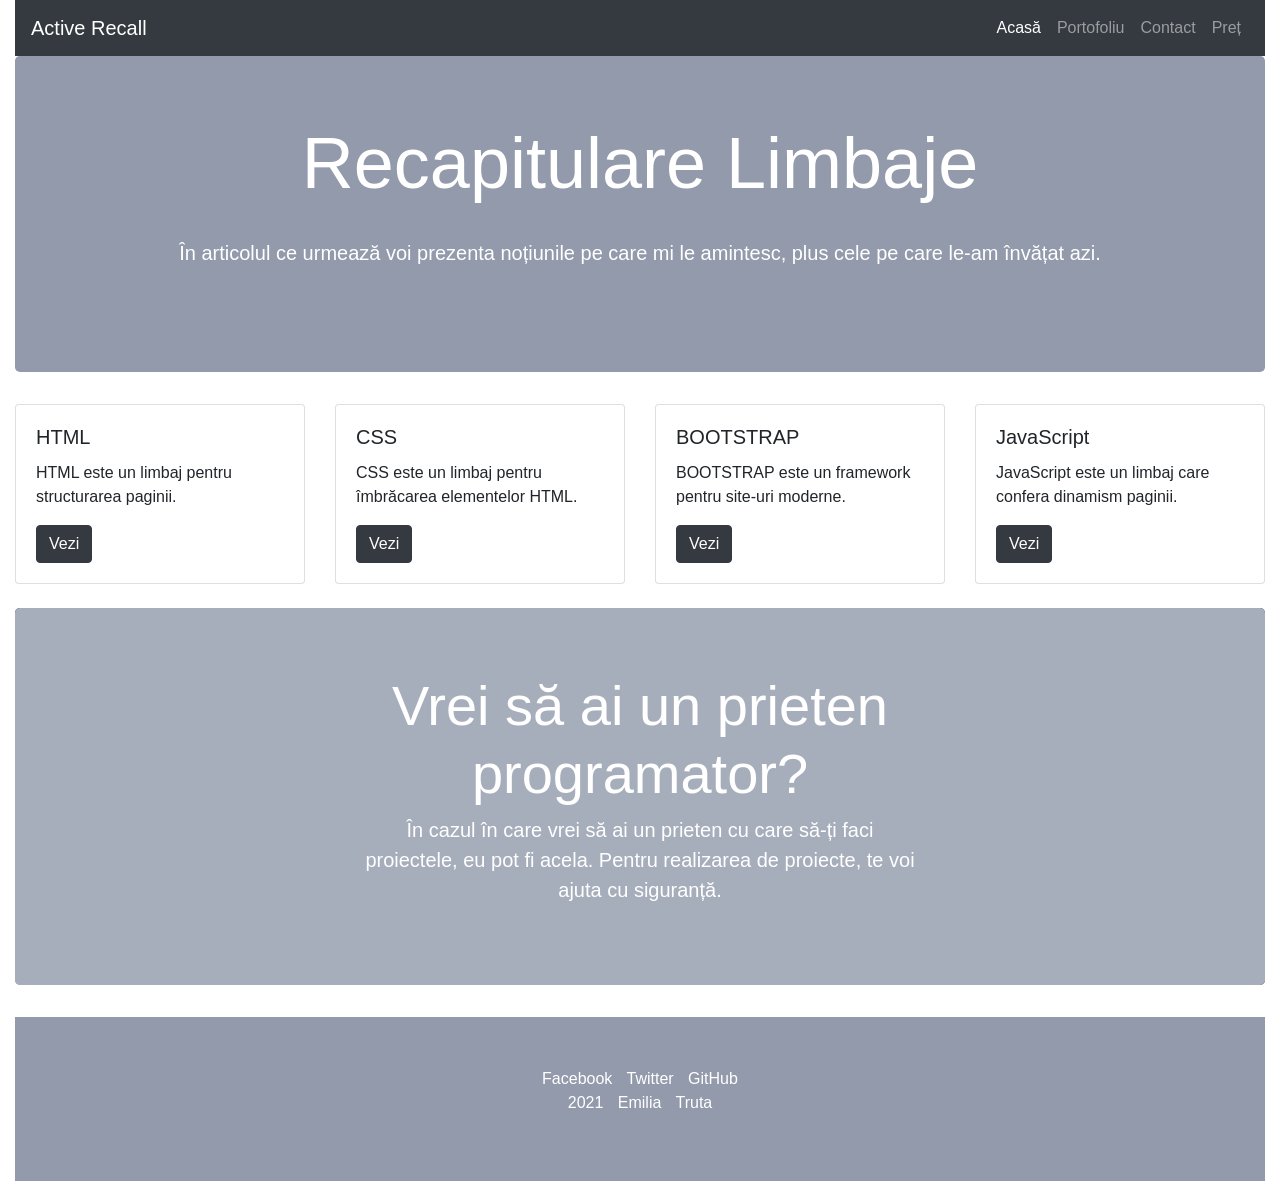
<file: index.html>
<!DOCTYPE html>
<html lang="en" dir="ltr">

<head>
  <meta charset="utf-8">
  <title>RECAPITULARE</title>

  <link rel="stylesheet" href="https://stackpath.bootstrapcdn.com/bootstrap/4.4.1/css/bootstrap.min.css" integrity="sha384-Vkoo8x4CGsO3+Hhxv8T/Q5PaXtkKtu6ug5TOeNV6gBiFeWPGFN9MuhOf23Q9Ifjh" crossorigin="anonymous">
  <link rel="stylesheet" href="styles.css">


</head>

<body>
  <div class="container-fluid">
    <nav class="navbar navbar-expand-lg navbar-dark bg-dark">
      <a class="navbar-brand" href="#">Active Recall</a>
      <button class="navbar-toggler" type="button" data-toggle="collapse" data-target="#navbarNavAltMarkup" aria-controls="navbarNavAltMarkup" aria-expanded="false" aria-label="Toggle navigation">
        <span class="navbar-toggler-icon"></span>
      </button>
      <div class="collapse navbar-collapse " id="navbarNavAltMarkup">
        <div class="navbar-nav ml-auto">
          <a class="nav-link active" aria-current="page" href="#">Acasă</a>
          <a class="nav-link" href="#">Portofoliu</a>
          <a class="nav-link" href="contact.html">Contact</a>
          <a class="nav-link" href="#">Preț</a>
        </div>
      </div>
    </nav>
  </div>

  <div class="container-fluid">
    <div class="jumbotron first-page" id="page1">
      <div class="container-fullwidth">
        <h1 class="display-3 text-center">Recapitulare Limbaje</h1><br>
        <p class="lead text-center">În articolul ce urmează voi prezenta noțiunile pe care mi le amintesc, plus cele pe care le-am învățat azi.</p><br>
      </div>
    </div>
  </div>
  <!-- Eroare paginare
    <div class="jumbotron page" id="page2">
      <h1 class="display-3">HTML</h1>
      <p class="lead">HTML este un limbaj de marcare, care ne ajută să structurăm pagina, să realizăm „scheletul”.</p>
    </div>
    <div class="jumbotron page" id="page3">
      <h1 class="display-3">CSS</h1>
      <p class="lead">Cu ajutorul CSS pagina creată în HTML, va căpăta alt aspect, și anume cel care ne interesează pentru client.</p>
    </div>
    <div class="jumbotron page" id="page4">
      <h1 class="display-3">BOOTSTRAP</h1>
      <p class="lead">BOOTSTRAP este un framework pentru partea de design, utilizat pentru a construi site-uri moderne.</p>
    </div>
    <ul id="pagination-demo" class="pagination-lg"></ul>
  </div> -->

  <div class="container-fluid">
    <div class="row">
      <div class="col-sm-3">
        <div class="card">
          <div class="card-body">
            <h5 class="card-title">HTML</h5>
            <p class="card-text">HTML este un limbaj pentru structurarea paginii.</p>
            <a href="paginahtml.html" class="btn btn-dark">Vezi</a>
          </div>
        </div>
      </div>
      <div class="col-sm-3">
        <div class="card">
          <div class="card-body">
            <h5 class="card-title">CSS</h5>
            <p class="card-text">CSS este un limbaj pentru îmbrăcarea elementelor HTML.</p>
            <a href="#" class="btn btn-dark">Vezi</a>
          </div>
        </div>
      </div>
      <div class="col-sm-3">
        <div class="card">
          <div class="card-body">
            <h5 class="card-title">BOOTSTRAP</h5>
            <p class="card-text">BOOTSTRAP este un framework pentru site-uri moderne.</p>
            <a href="#" class="btn btn-dark">Vezi</a>
          </div>
        </div>
      </div>
      <div class="col-sm-3">
        <div class="card">
          <div class="card-body">
            <h5 class="card-title">JavaScript</h5>
            <p class="card-text">JavaScript este un limbaj care confera dinamism paginii.</p>
            <a href="#" class="btn btn-dark">Vezi</a>
          </div>
        </div>
      </div>
    </div>

  </div>


  <div class="container-fluid">
    <div class="jumbotron mt-4 background-image pulse">
      <div class="container-fluid col-lg-6 col-md-12 col-sm-4">
        <h2 class="display-4 text-center">Vrei să ai un prieten programator? </h2>
        <p class="lead picture text-center">
          În cazul în care vrei să ai un prieten cu care să-ți faci proiectele, eu pot fi acela.
          Pentru realizarea de proiecte, te voi ajuta cu siguranță.</p>

      </div>
    </div>
  </div>



  <div class="container-fluid">

    <div class="bottom-container text-center">
      <a class="footer-link" href="https://www.facebook.com/">Facebook</a>
      <a class="footer-link" href="https://twitter.com/">Twitter</a>
      <a class="footer-link" href="https://emilia-ioana-truta.github.io/cv/">GitHub</a>
      <p id="name">2021 Emilia Truta</p>


    </div>

  </div>








  <script src="index.js">


  </script>


</body>

</html>
</file>
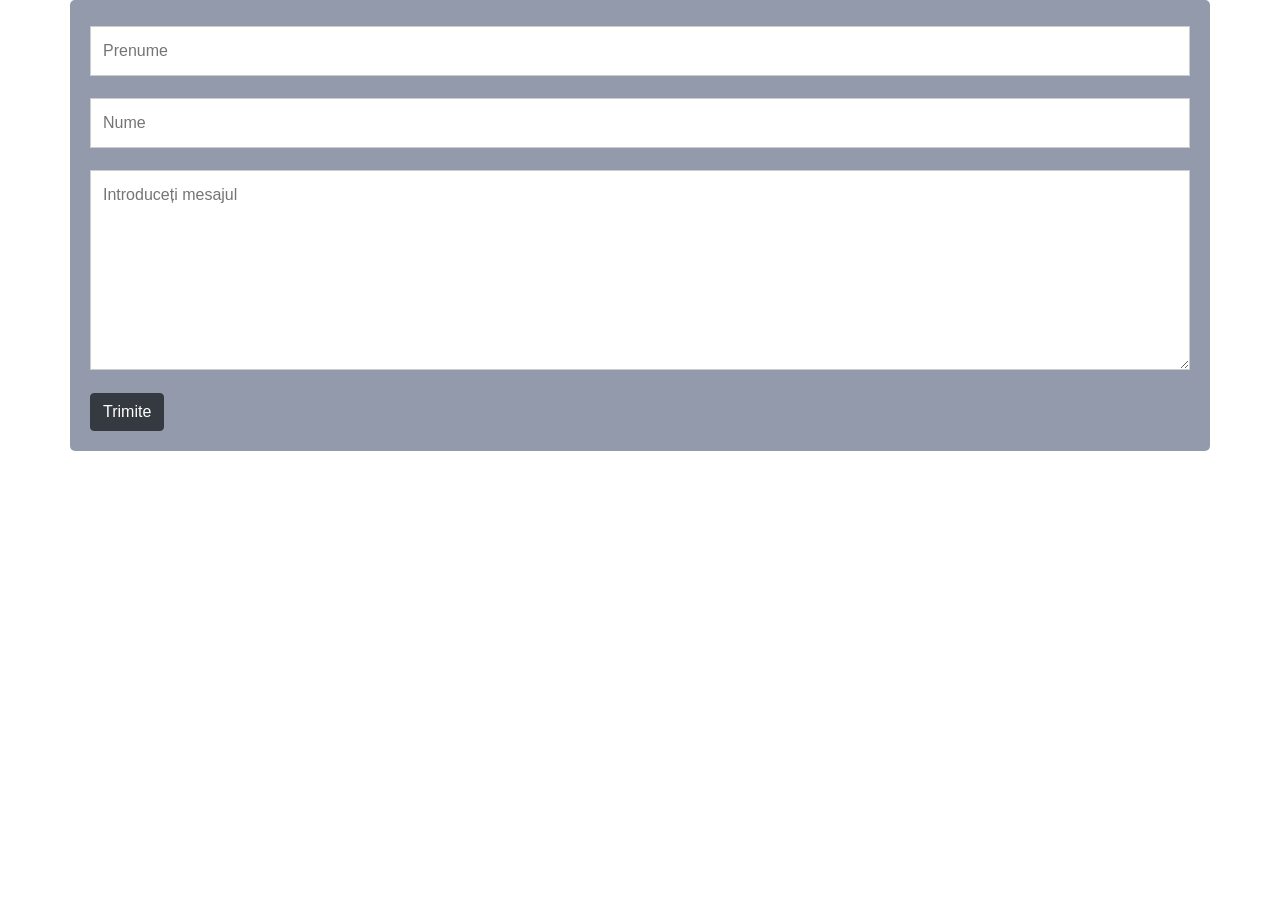
<file: contact.html>
<!DOCTYPE html>
<html lang="en" dir="ltr">

<head>
  <meta charset="utf-8">
  <title>Contact</title>
  <link rel="stylesheet" href="https://stackpath.bootstrapcdn.com/bootstrap/4.4.1/css/bootstrap.min.css" integrity="sha384-Vkoo8x4CGsO3+Hhxv8T/Q5PaXtkKtu6ug5TOeNV6gBiFeWPGFN9MuhOf23Q9Ifjh" crossorigin="anonymous">
  <link rel="stylesheet" href="contactStyle.css">
</head>

<body>
  <div class="container">
    <form>


      <input type="text" id="FName" name="prenume" placeholder="Prenume">
      <input type="text" id="LName" name="nume" placeholder="Nume">
      <textarea id="subject" name="subject" placeholder="Introduceți mesajul" style="height:200px"></textarea>
      <input type="submit" value="Trimite" class="btn btn-dark">

    </form>
  </div>



</body>

</html>
</file>
<file: styles.css>
.jumbotron {
  background-color: #929aab;
}
.page {
  display: none;
}

.bottom-container {
  background-color: #929aab;
  padding: 50px;
  word-spacing: 10px;

}

.background-image {
  background-image: url("calculator.jpg");
  background-size: cover;
  opacity: 0.8;

}
h2, h1, .lead, #name, a, .picture {
  color: #ffff;

}
.pulse {
  overflow: visible;
  position: relative;
}
.pulse:before {
  content: '';
  display: block;
  position: absolute;
  width: 100%;
  height: 100%;
  top: 0;
  left: 0;
  background-color: inherit;
  border-radius: inherit;
  transition: opacity .3s, transform .3s;
  animation: pulse-animation 1s cubic-bezier(0.1, 0, 0.2, 1) infinite;
	z-index: -1;
}
@keyframes pulse-animation {
  0% {
    opacity: 0.6;
    transform: scale(.6);
  }
  50% {
    opacity: 0;
    transform: scale(1);
  }
  100% {
    opacity: 0;
    transform: scale(1);
  }
}
</file>
<file: contactStyle.css>
input[type=text], select, textarea {
  width: 100%;
  padding: 12px;
  border: 1px solid #ccc;
  box-sizing: border-box;
  margin-top: 6px;
  margin-bottom: 16px;
  resize: vertical
}

/* Add a background color and some padding around the form */
.container {
  border-radius: 5px;
  background-color: #929aab;
  padding: 20px;
  
}
</file>
